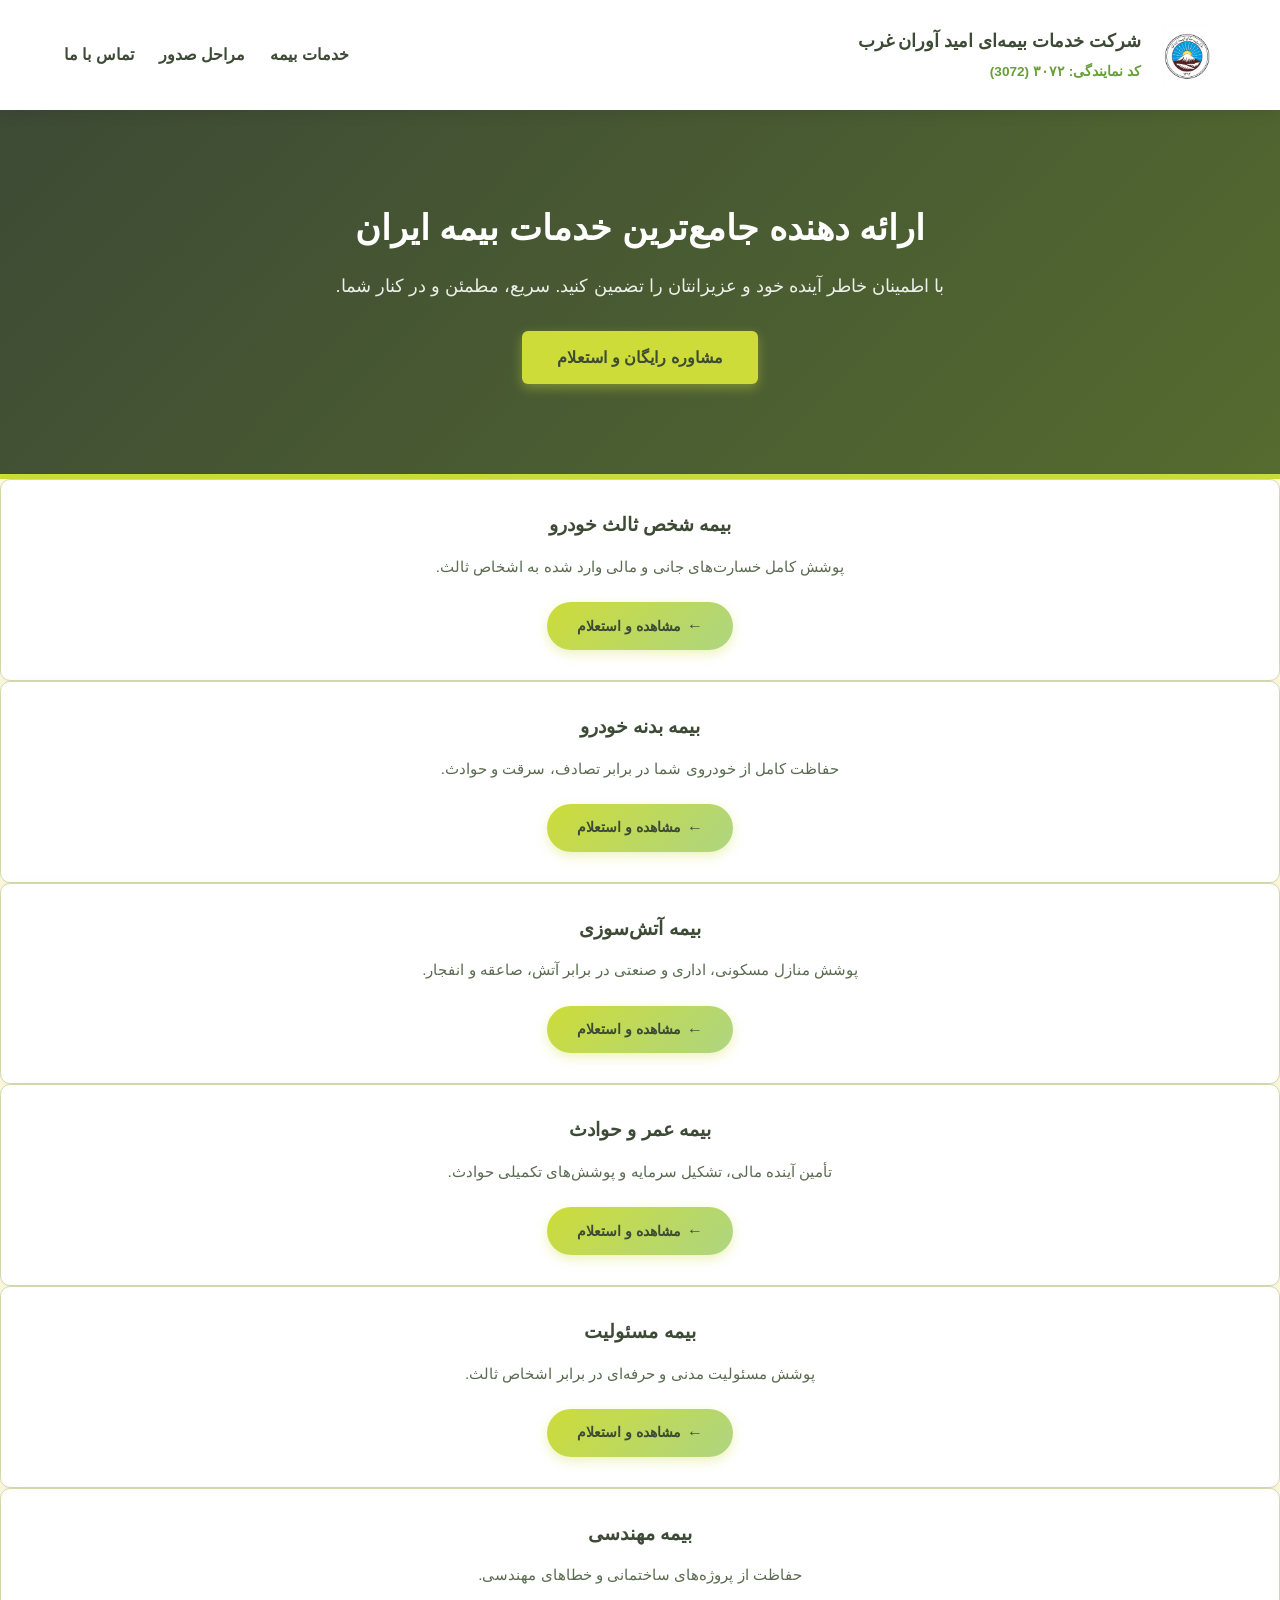
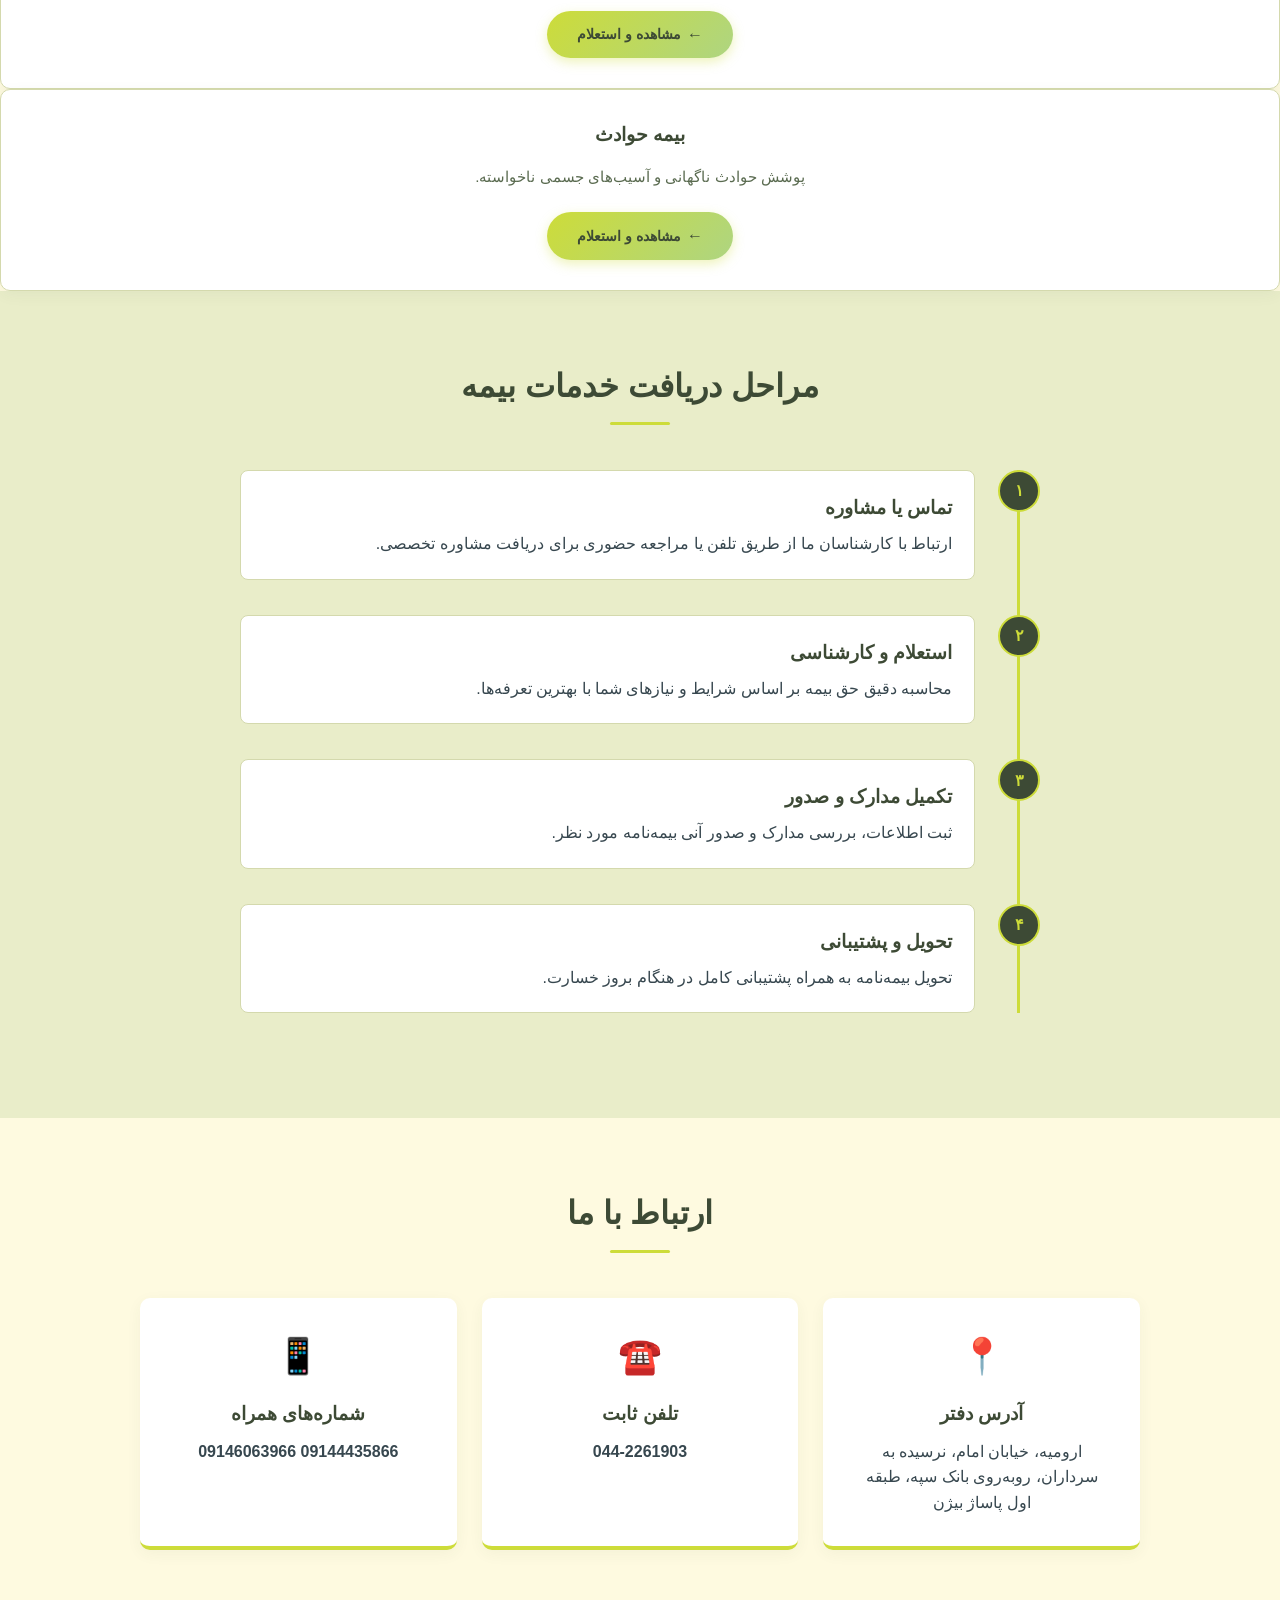
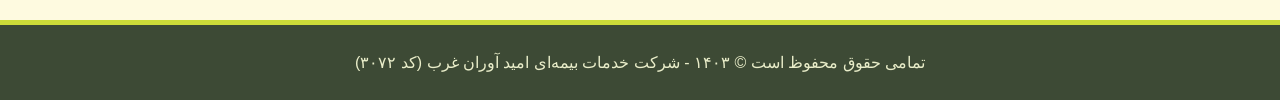
<file: index.html>
<!DOCTYPE html>
<html lang="fa" dir="rtl">
<head>
    <meta charset="UTF-8">
    <meta name="viewport" content="width=device-width, initial-scale=1.0">
    <title>شرکت خدمات بیمه‌ای امید آوران غرب - کد نمایندگی ۳۰۷۲</title>
    <link rel="stylesheet" href="static/css/style.css">
</head>
<body>
    <header class="site-header">
        <div class="container header-container">
            <div class="logo-area">
                <img src="static/image/Screenshot 2026-10-31 145644.png" alt="لوگو بیمه ایران" class="company-logo">
                <div class="company-titles">
                    <h1>شرکت خدمات بیمه‌ای امید آوران غرب</h1>
                    <span class="agency-code">کد نمایندگی: ۳۰۷۲ (3072)</span>
                </div>
            </div>
            <nav class="main-nav">
                <ul>
                    <li><a href="#services">خدمات بیمه</a></li>
                    <li><a href="#process">مراحل صدور</a></li>
                    <li><a href="#contact">تماس با ما</a></li>
                </ul>
            </nav>
        </div>
    </header>

    <section class="hero-section">
        <div class="container hero-content">
            <h2>ارائه دهنده جامع‌ترین خدمات بیمه ایران</h2>
            <p>با اطمینان خاطر آینده خود و عزیزانتان را تضمین کنید. سریع، مطمئن و در کنار شما.</p>
            <a href="#contact" class="btn-primary">مشاوره رایگان و استعلام</a>
        </div>
    </section>

            <!-- تبدیل کارت به دکمه با حفظ دقیق متن‌ها -->
            <a href="sales.html" class="service-card-link">
                <div class="service-card">
                    <h3>بیمه شخص ثالث خودرو</h3>
                    <p>پوشش کامل خسارت‌های جانی و مالی وارد شده به اشخاص ثالث.</p>
                    <span class="btn">مشاهده و استعلام</span>
                </div>
            </a>

            <a href="bodaneh.html" class="service-card-link">
                <div class="service-card">
                    <h3>بیمه بدنه خودرو</h3>
                    <p>حفاظت کامل از خودروی شما در برابر تصادف، سرقت و حوادث.</p>
                    <span class="btn">مشاهده و استعلام</span>
                </div>
            </a>

            <a href="fire.html" class="service-card-link">
                <div class="service-card">
                    <h3>بیمه آتش‌سوزی</h3>
                    <p>پوشش منازل مسکونی، اداری و صنعتی در برابر آتش، صاعقه و انفجار.</p>
                    <span class="btn">مشاهده و استعلام</span>
                </div>
            </a>

            <a href="life.html" class="service-card-link">
                <div class="service-card">
                    <h3>بیمه عمر و حوادث</h3>
                    <p>تأمین آینده مالی، تشکیل سرمایه و پوشش‌های تکمیلی حوادث.</p>
                    <span class="btn">مشاهده و استعلام</span>
                </div>
            </a>

            <!-- اضافه کردن بیمه‌های جدید که قبلاً ساختیم -->
            <a href="masoliat.html" class="service-card-link">
                <div class="service-card">
                    <h3>بیمه مسئولیت</h3>
                    <p>پوشش مسئولیت مدنی و حرفه‌ای در برابر اشخاص ثالث.</p>
                    <span class="btn">مشاهده و استعلام</span>
                </div>
            </a>

            <a href="mohandesi.html" class="service-card-link">
                <div class="service-card">
                    <h3>بیمه مهندسی</h3>
                    <p>حفاظت از پروژه‌های ساختمانی و خطاهای مهندسی.</p>
                    <span class="btn">مشاهده و استعلام</span>
                </div>
            </a>

            <a href="havades.html" class="service-card-link">
                <div class="service-card">
                    <h3>بیمه حوادث</h3>
                    <p>پوشش حوادث ناگهانی و آسیب‌های جسمی ناخواسته.</p>
                    <span class="btn">مشاهده و استعلام</span>
                </div>
            </a>

        </div>

    <section id="process" class="process-section">
        <div class="container">
            <h2 class="section-title">مراحل دریافت خدمات بیمه</h2>
            <div class="timeline">
                <div class="timeline-item">
                    <div class="timeline-number">۱</div>
                    <div class="timeline-content">
                        <h3>تماس یا مشاوره</h3>
                        <p>ارتباط با کارشناسان ما از طریق تلفن یا مراجعه حضوری برای دریافت مشاوره تخصصی.</p>
                    </div>
                </div>
                <div class="timeline-item">
                    <div class="timeline-number">۲</div>
                    <div class="timeline-content">
                        <h3>استعلام و کارشناسی</h3>
                        <p>محاسبه دقیق حق بیمه بر اساس شرایط و نیازهای شما با بهترین تعرفه‌ها.</p>
                    </div>
                </div>
                <div class="timeline-item">
                    <div class="timeline-number">۳</div>
                    <div class="timeline-content">
                        <h3>تکمیل مدارک و صدور</h3>
                        <p>ثبت اطلاعات، بررسی مدارک و صدور آنی بیمه‌نامه مورد نظر.</p>
                    </div>
                </div>
                <div class="timeline-item">
                    <div class="timeline-number">۴</div>
                    <div class="timeline-content">
                        <h3>تحویل و پشتیبانی</h3>
                        <p>تحویل بیمه‌نامه به همراه پشتیبانی کامل در هنگام بروز خسارت.</p>
                    </div>
                </div>
            </div>
        </div>
    </section>

    <section id="contact" class="contact-section">
        <div class="container">
            <h2 class="section-title">ارتباط با ما</h2>
            <div class="contact-grid-modern">
                <div class="contact-card">
                    <div class="contact-icon">📍</div>
                    <h3>آدرس دفتر</h3>
                    <p>ارومیه، خیابان امام، نرسیده به سرداران، روبه‌روی بانک سپه، طبقه اول پاساژ بیژن</p>
                </div>
                <div class="contact-card">
                    <div class="contact-icon">☎️</div>
                    <h3>تلفن ثابت</h3>
                    <p class="en-text">044-2261903</p>
                </div>
                <div class="contact-card">
                    <div class="contact-icon">📱</div>
                    <h3>شماره‌های همراه</h3>
                    <p class="en-text">09144435866</p>
                    <p class="en-text">09146063966</p>
                </div>
            </div>
        </div>
    </section>

    <footer class="site-footer">
        <div class="container">
            <p>تمامی حقوق محفوظ است © ۱۴۰۳ - شرکت خدمات بیمه‌ای امید آوران غرب (کد ۳۰۷۲)</p>
        </div>
    </footer>

    <script src="static/js/script.js"></script>
</body>
</html>
</file>
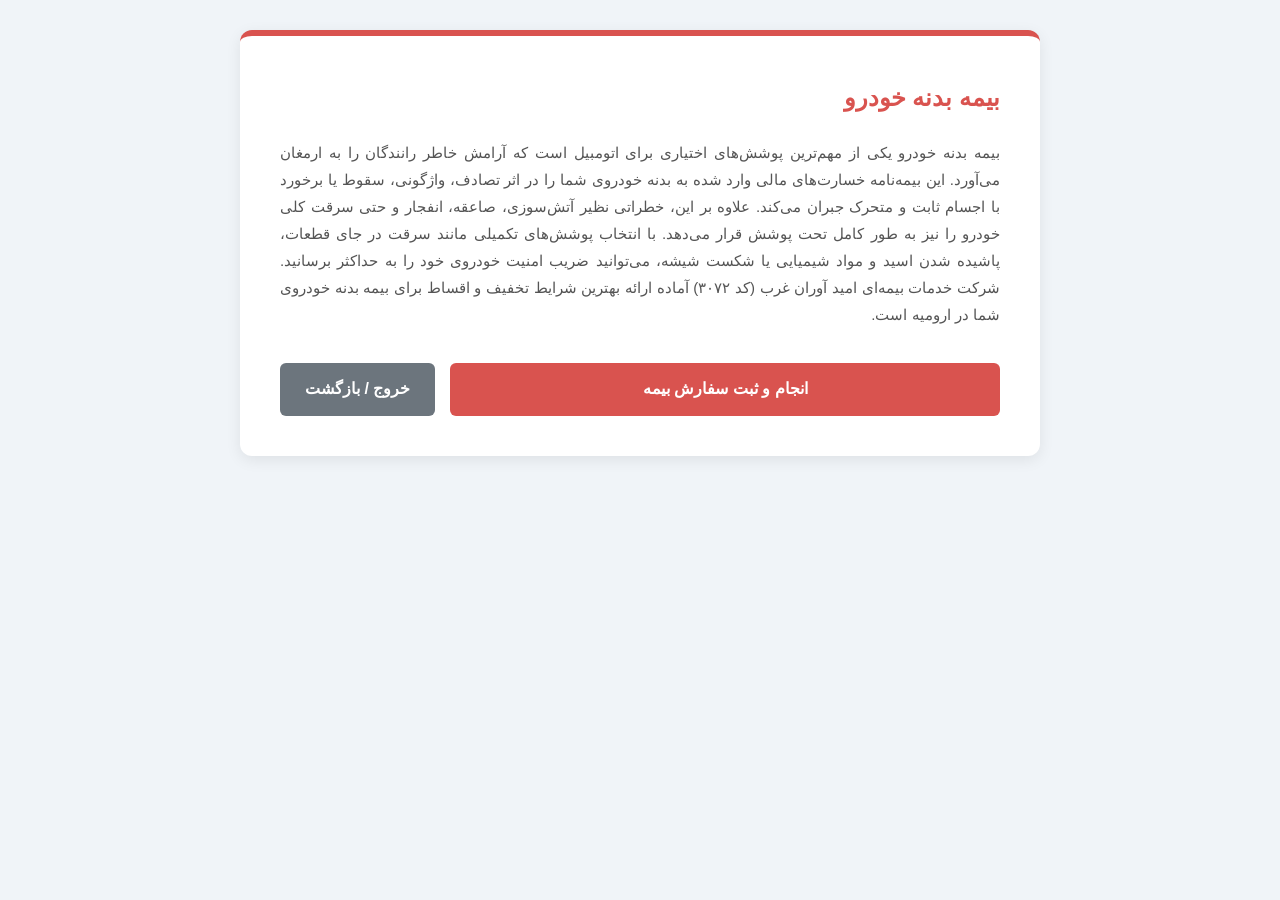
<file: badaneh.html>
<!DOCTYPE html>
<html lang="fa" dir="rtl">
<head>
    <meta charset="UTF-8">
    <meta name="viewport" content="width=device-width, initial-scale=1.0">
    <title>بیمه بدنه خودرو - شرکت امید آوران غرب</title>
    <link rel="stylesheet" href="static/css/badaneh.css">
</head>
<body>
    <div class="insurance-container">
        <h1>بیمه بدنه خودرو</h1>
        <p class="desc">
            بیمه بدنه خودرو یکی از مهم‌ترین پوشش‌های اختیاری برای اتومبیل است که آرامش خاطر رانندگان را به ارمغان می‌آورد. این بیمه‌نامه خسارت‌های مالی وارد شده به بدنه خودروی شما را در اثر تصادف، واژگونی، سقوط یا برخورد با اجسام ثابت و متحرک جبران می‌کند. علاوه بر این، خطراتی نظیر آتش‌سوزی، صاعقه، انفجار و حتی سرقت کلی خودرو را نیز به طور کامل تحت پوشش قرار می‌دهد. با انتخاب پوشش‌های تکمیلی مانند سرقت در جای قطعات، پاشیده شدن اسید و مواد شیمیایی یا شکست شیشه، می‌توانید ضریب امنیت خودروی خود را به حداکثر برسانید. شرکت خدمات بیمه‌ای امید آوران غرب (کد ۳۰۷۲) آماده ارائه بهترین شرایط تخفیف و اقساط برای بیمه بدنه خودروی شما در ارومیه است.
        </p>
        <div class="btn-group">
            <a href="index.html#contact" class="btn-action">انجام و ثبت سفارش بیمه</a>
            <a href="index.html" class="btn-back">خروج / بازگشت</a>
        </div>
    </div>
</body>
</html>
</file>
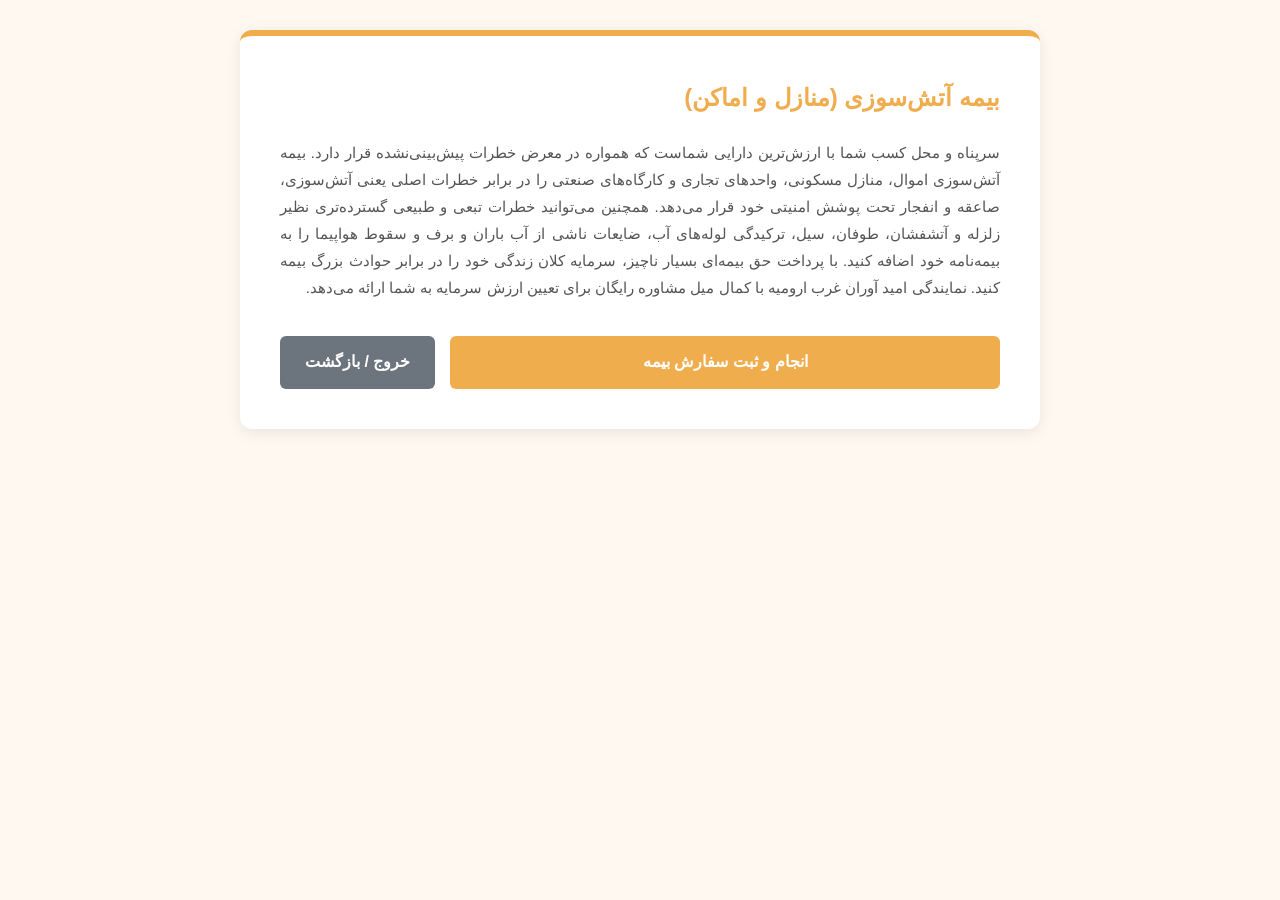
<file: fire.html>
<!DOCTYPE html>
<html lang="fa" dir="rtl">
<head>
    <meta charset="UTF-8">
    <meta name="viewport" content="width=device-width, initial-scale=1.0">
    <title>بیمه آتش‌سوزی - شرکت امید آوران غرب</title>
    <link rel="stylesheet" href="static/css/fire.css">
</head>
<body>
    <div class="insurance-container">
        <h1>بیمه آتش‌سوزی (منازل و اماکن)</h1>
        <p class="desc">
            سرپناه و محل کسب شما با ارزش‌ترین دارایی شماست که همواره در معرض خطرات پیش‌بینی‌نشده قرار دارد. بیمه آتش‌سوزی اموال، منازل مسکونی، واحدهای تجاری و کارگاه‌های صنعتی را در برابر خطرات اصلی یعنی آتش‌سوزی، صاعقه و انفجار تحت پوشش امنیتی خود قرار می‌دهد. همچنین می‌توانید خطرات تبعی و طبیعی گسترده‌تری نظیر زلزله و آتشفشان، طوفان، سیل، ترکیدگی لوله‌های آب، ضایعات ناشی از آب باران و برف و سقوط هواپیما را به بیمه‌نامه خود اضافه کنید. با پرداخت حق بیمه‌ای بسیار ناچیز، سرمایه کلان زندگی خود را در برابر حوادث بزرگ بیمه کنید. نمایندگی امید آوران غرب ارومیه با کمال میل مشاوره رایگان برای تعیین ارزش سرمایه به شما ارائه می‌دهد.
        </p>
        <div class="btn-group">
            <a href="index.html#contact" class="btn-action">انجام و ثبت سفارش بیمه</a>
            <a href="index.html" class="btn-back">خروج / بازگشت</a>
        </div>
    </div>
</body>
</html>
</file>
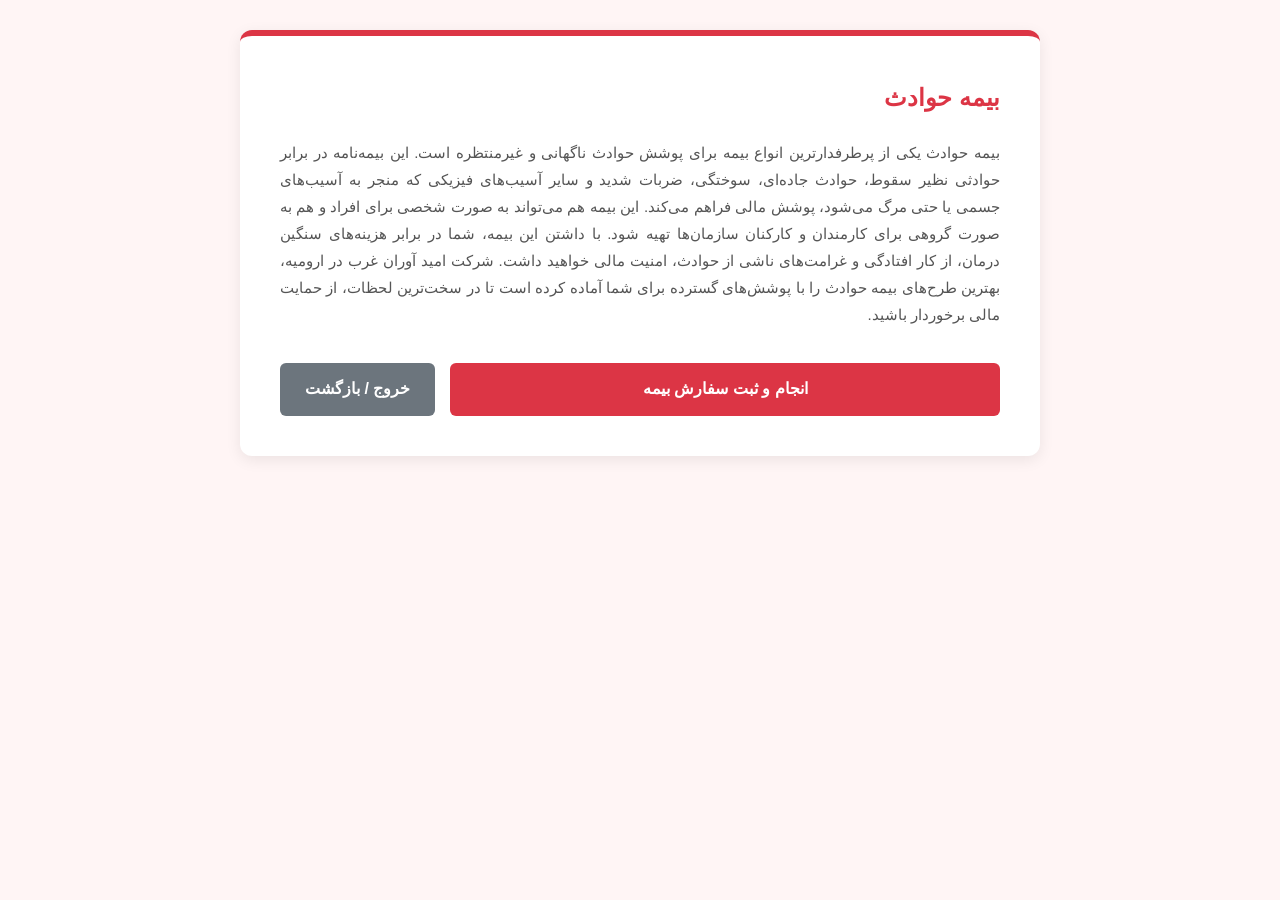
<file: havades.html>
<!DOCTYPE html>
<html lang="fa" dir="rtl">
<head>
    <meta charset="UTF-8">
    <meta name="viewport" content="width=device-width, initial-scale=1.0">
    <title>بیمه حوادث - شرکت امید آوران غرب</title>
    <link rel="stylesheet" href="static/css/havades.css">
</head>
<body>
    <div class="insurance-container">
        <h1>بیمه حوادث</h1>
        <p class="desc">
            بیمه حوادث یکی از پرطرفدارترین انواع بیمه برای پوشش حوادث ناگهانی و غیرمنتظره است. این بیمه‌نامه در برابر حوادثی نظیر سقوط، حوادث جاده‌ای، سوختگی، ضربات شدید و سایر آسیب‌های فیزیکی که منجر به آسیب‌های جسمی یا حتی مرگ می‌شود، پوشش مالی فراهم می‌کند. این بیمه هم می‌تواند به صورت شخصی برای افراد و هم به صورت گروهی برای کارمندان و کارکنان سازمان‌ها تهیه شود. با داشتن این بیمه، شما در برابر هزینه‌های سنگین درمان، از کار افتادگی و غرامت‌های ناشی از حوادث، امنیت مالی خواهید داشت. شرکت امید آوران غرب در ارومیه، بهترین طرح‌های بیمه حوادث را با پوشش‌های گسترده برای شما آماده کرده است تا در سخت‌ترین لحظات، از حمایت مالی برخوردار باشید.
        </p>
        <div class="btn-group">
            <a href="index.html#contact" class="btn-action">انجام و ثبت سفارش بیمه</a>
            <a href="index.html" class="btn-back">خروج / بازگشت</a>
        </div>
    </div>
</body>
</html>
</file>
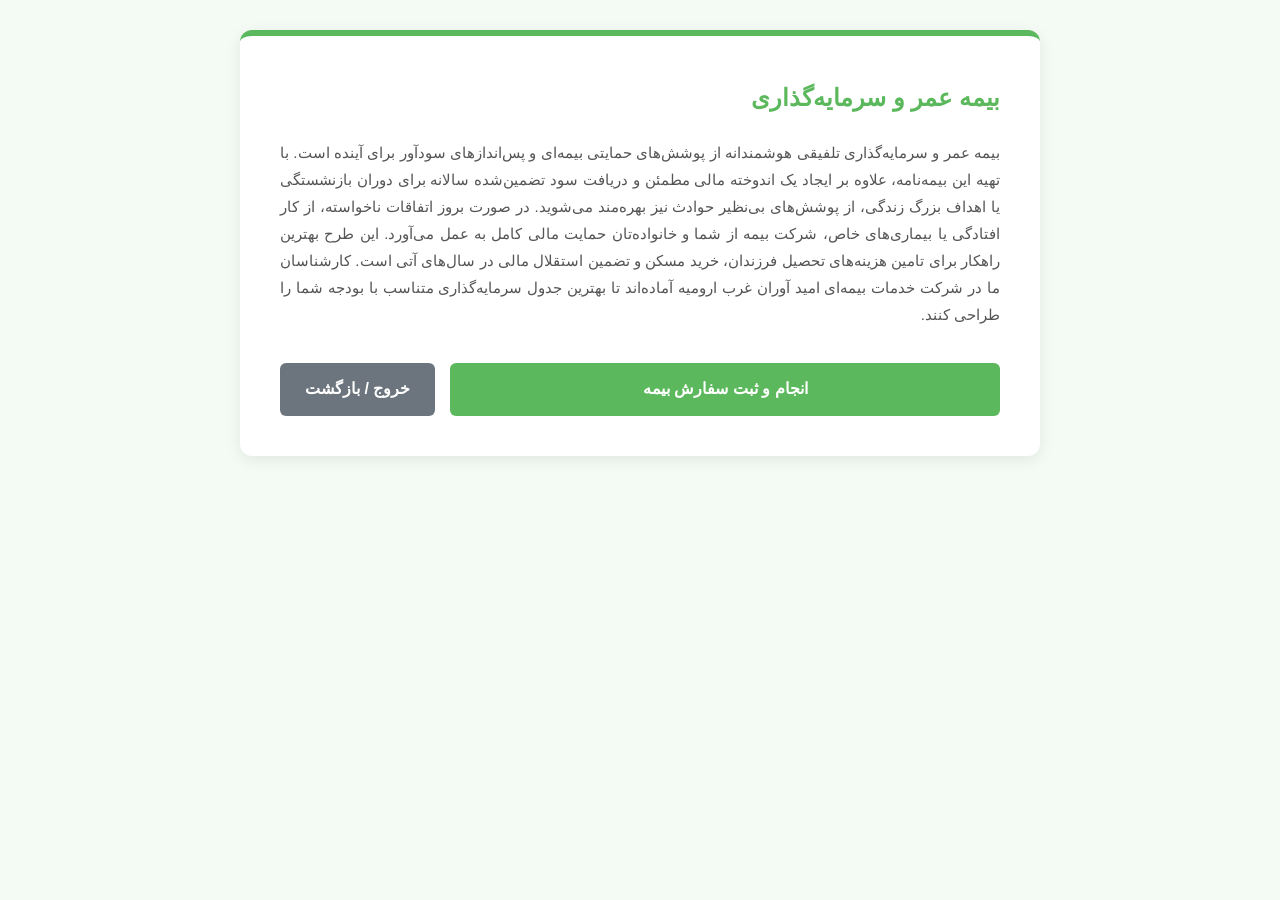
<file: life.html>
<!DOCTYPE html>
<html lang="fa" dir="rtl">
<head>
    <meta charset="UTF-8">
    <meta name="viewport" content="width=device-width, initial-scale=1.0">
    <title>بیمه عمر و سرمایه‌گذاری - شرکت امید آوران غرب</title>
    <link rel="stylesheet" href="static/css/life.css">
</head>
<body>
    <div class="insurance-container">
        <h1>بیمه عمر و سرمایه‌گذاری</h1>
        <p class="desc">
            بیمه عمر و سرمایه‌گذاری تلفیقی هوشمندانه از پوشش‌های حمایتی بیمه‌ای و پس‌اندازهای سودآور برای آینده است. با تهیه این بیمه‌نامه، علاوه بر ایجاد یک اندوخته مالی مطمئن و دریافت سود تضمین‌شده سالانه برای دوران بازنشستگی یا اهداف بزرگ زندگی، از پوشش‌های بی‌نظیر حوادث نیز بهره‌مند می‌شوید. در صورت بروز اتفاقات ناخواسته، از کار افتادگی یا بیماری‌های خاص، شرکت بیمه از شما و خانواده‌تان حمایت مالی کامل به عمل می‌آورد. این طرح بهترین راهکار برای تامین هزینه‌های تحصیل فرزندان، خرید مسکن و تضمین استقلال مالی در سال‌های آتی است. کارشناسان ما در شرکت خدمات بیمه‌ای امید آوران غرب ارومیه آماده‌اند تا بهترین جدول سرمایه‌گذاری متناسب با بودجه شما را طراحی کنند.
        </p>
        <div class="btn-group">
            <a href="index.html#contact" class="btn-action">انجام و ثبت سفارش بیمه</a>
            <a href="index.html" class="btn-back">خروج / بازگشت</a>
        </div>
    </div>
</body>
</html>
</file>
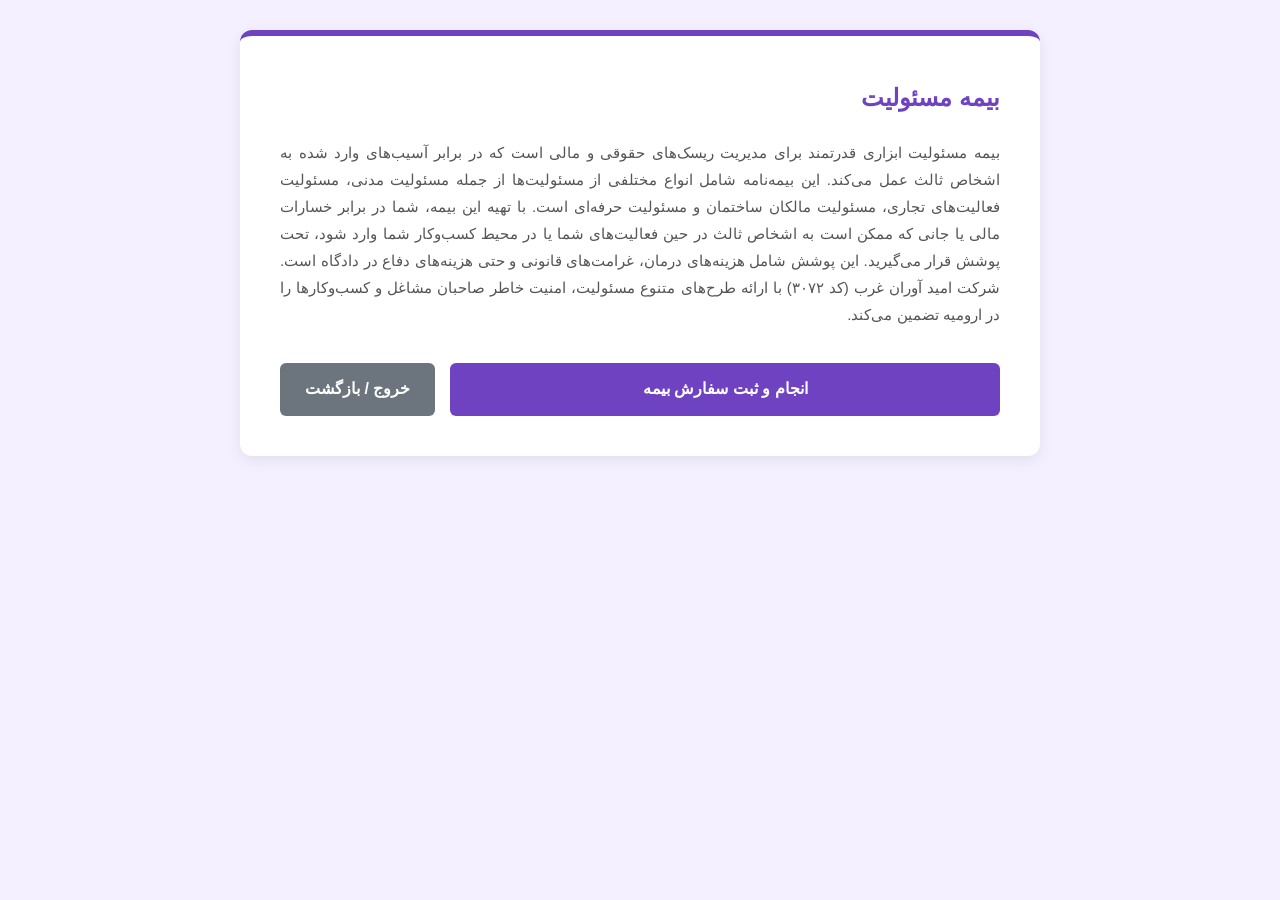
<file: masoliat.html>
<!DOCTYPE html>
<html lang="fa" dir="rtl">
<head>
    <meta charset="UTF-8">
    <meta name="viewport" content="width=device-width, initial-scale=1.0">
    <title>بیمه مسئولیت - شرکت امید آوران غرب</title>
    <link rel="stylesheet" href="static/css/masoliat.css">
</head>
<body>
    <div class="insurance-container">
        <h1>بیمه مسئولیت</h1>
        <p class="desc">
            بیمه مسئولیت ابزاری قدرتمند برای مدیریت ریسک‌های حقوقی و مالی است که در برابر آسیب‌های وارد شده به اشخاص ثالث عمل می‌کند. این بیمه‌نامه شامل انواع مختلفی از مسئولیت‌ها از جمله مسئولیت مدنی، مسئولیت فعالیت‌های تجاری، مسئولیت مالکان ساختمان و مسئولیت حرفه‌ای است. با تهیه این بیمه، شما در برابر خسارات مالی یا جانی که ممکن است به اشخاص ثالث در حین فعالیت‌های شما یا در محیط کسب‌وکار شما وارد شود، تحت پوشش قرار می‌گیرید. این پوشش شامل هزینه‌های درمان، غرامت‌های قانونی و حتی هزینه‌های دفاع در دادگاه است. شرکت امید آوران غرب (کد ۳۰۷۲) با ارائه طرح‌های متنوع مسئولیت، امنیت خاطر صاحبان مشاغل و کسب‌وکارها را در ارومیه تضمین می‌کند.
        </p>
        <div class="btn-group">
            <a href="index.html#contact" class="btn-action">انجام و ثبت سفارش بیمه</a>
            <a href="index.html" class="btn-back">خروج / بازگشت</a>
        </div>
    </div>
</body>
</html>
</file>
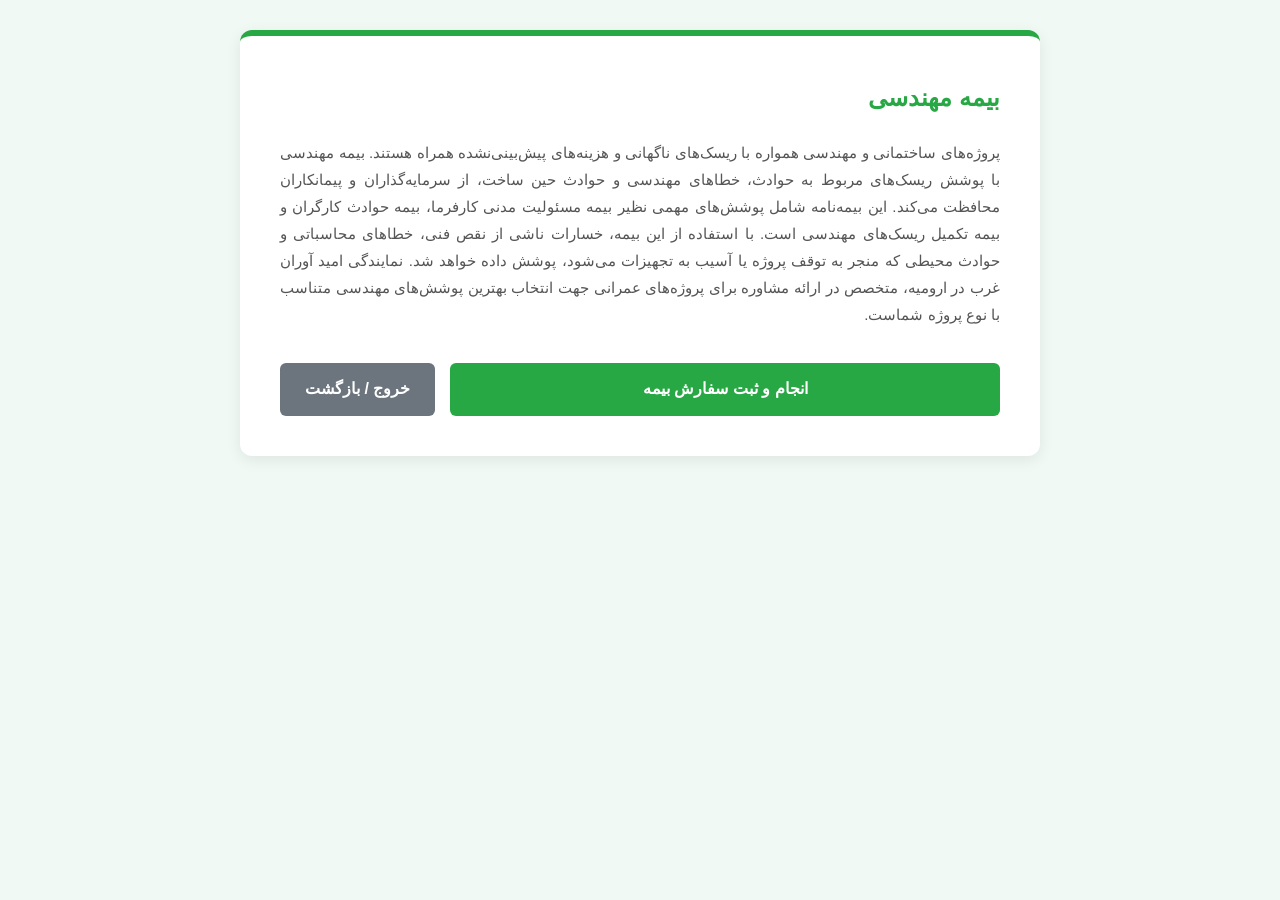
<file: mohandesi.html>
<!DOCTYPE html>
<html lang="fa" dir="rtl">
<head>
    <meta charset="UTF-8">
    <meta name="viewport" content="width=device-width, initial-scale=1.0">
    <title>بیمه مهندسی - شرکت امید آوران غرب</title>
    <link rel="stylesheet" href="static/css/mohandesi.css">
</head>
<body>
    <div class="insurance-container">
        <h1>بیمه مهندسی</h1>
        <p class="desc">
            پروژه‌های ساختمانی و مهندسی همواره با ریسک‌های ناگهانی و هزینه‌های پیش‌بینی‌نشده همراه هستند. بیمه مهندسی با پوشش ریسک‌های مربوط به حوادث، خطاهای مهندسی و حوادث حین ساخت، از سرمایه‌گذاران و پیمانکاران محافظت می‌کند. این بیمه‌نامه شامل پوشش‌های مهمی نظیر بیمه مسئولیت مدنی کارفرما، بیمه حوادث کارگران و بیمه تکمیل ریسک‌های مهندسی است. با استفاده از این بیمه، خسارات ناشی از نقص فنی، خطاهای محاسباتی و حوادث محیطی که منجر به توقف پروژه یا آسیب به تجهیزات می‌شود، پوشش داده خواهد شد. نمایندگی امید آوران غرب در ارومیه، متخصص در ارائه مشاوره برای پروژه‌های عمرانی جهت انتخاب بهترین پوشش‌های مهندسی متناسب با نوع پروژه شماست.
        </p>
        <div class="btn-group">
            <a href="index.html#contact" class="btn-action">انجام و ثبت سفارش بیمه</a>
            <a href="index.html" class="btn-back">خروج / بازگشت</a>
        </div>
    </div>
</body>
</html>
</file>
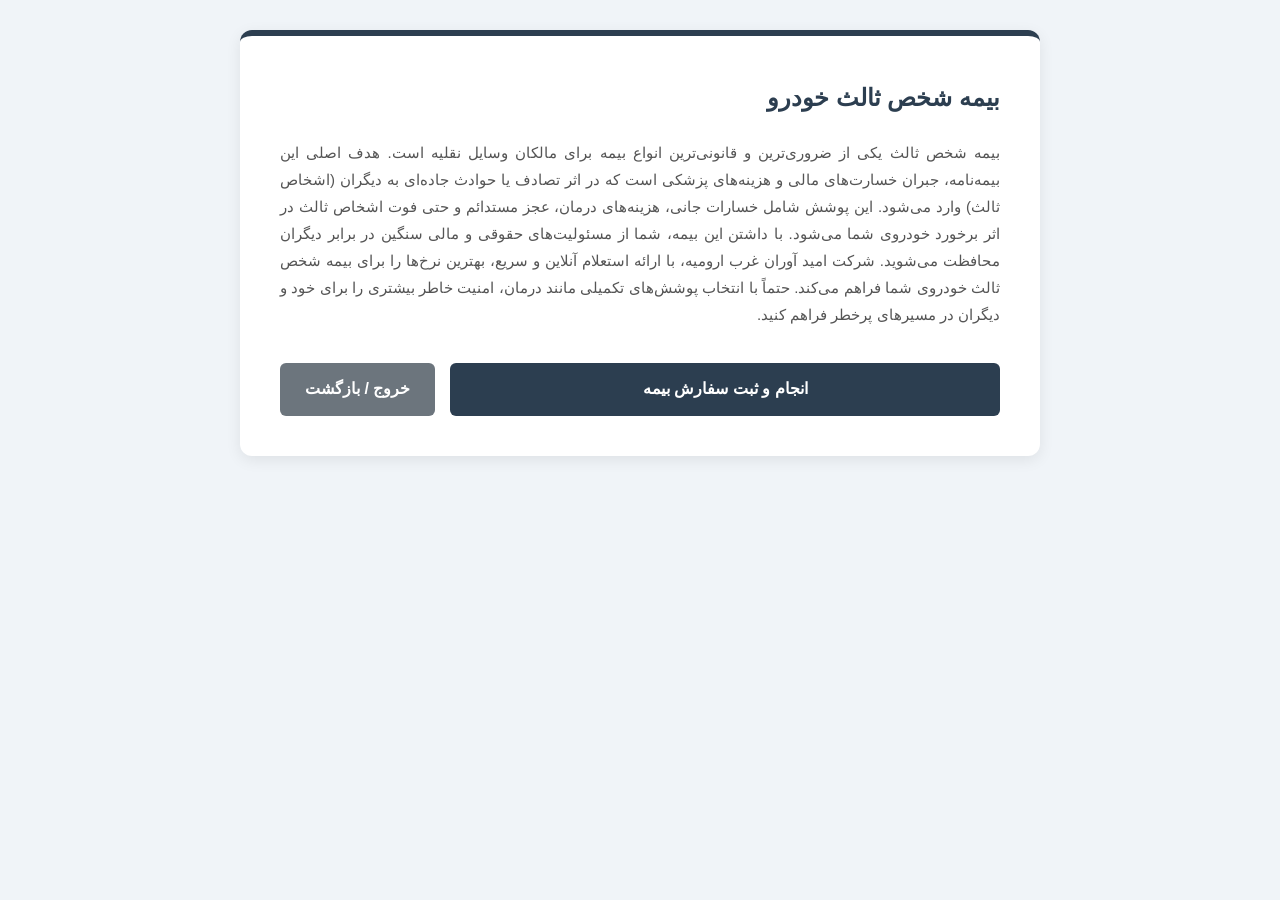
<file: sales.html>
<!DOCTYPE html>
<html lang="fa" dir="rtl">
<head>
    <meta charset="UTF-8">
    <meta name="viewport" content="width=device-width, initial-scale=1.0">
    <title>بیمه شخص ثالث خودرو - شرکت امید آوران غرب</title>
    <link rel="stylesheet" href="static/css/sales.css">
</head>
<body>
    <div class="insurance-container">
        <h1>بیمه شخص ثالث خودرو</h1>
        <p class="desc">
            بیمه شخص ثالث یکی از ضروری‌ترین و قانونی‌ترین انواع بیمه برای مالکان وسایل نقلیه است. هدف اصلی این بیمه‌نامه، جبران خسارت‌های مالی و هزینه‌های پزشکی است که در اثر تصادف یا حوادث جاده‌ای به دیگران (اشخاص ثالث) وارد می‌شود. این پوشش شامل خسارات جانی، هزینه‌های درمان، عجز مستدائم و حتی فوت اشخاص ثالث در اثر برخورد خودروی شما می‌شود. با داشتن این بیمه، شما از مسئولیت‌های حقوقی و مالی سنگین در برابر دیگران محافظت می‌شوید. شرکت امید آوران غرب ارومیه، با ارائه استعلام آنلاین و سریع، بهترین نرخ‌ها را برای بیمه شخص ثالث خودروی شما فراهم می‌کند. حتماً با انتخاب پوشش‌های تکمیلی مانند درمان، امنیت خاطر بیشتری را برای خود و دیگران در مسیرهای پرخطر فراهم کنید.
        </p>
        <div class="btn-group">
            <a href="index.html#contact" class="btn-action">انجام و ثبت سفارش بیمه</a>
            <a href="index.html" class="btn-back">خروج / بازگشت</a>
        </div>
    </div>
</body>
</html>
</file>
<file: static/css/style.css>
:root {
    --primary-color: #3d4a35;       /* سبز کاهویی تیره (Deep Khaki/Olive) */
    --secondary-color: #e9edc9;      /* کاهی بسیار روشن (Very Light Khaki) */
    --accent-color: #cddc39;        /* سبز لیمویی روشن (Lime Green) */
    --accent-hover: #aed581;        /* لیمویی ملایم‌تر برای هاور */
    --text-color: #37474f;          /* خاکستری مایل به سبز تیره */
    --bg-light: #fefae0;            /* پس‌زمینه کاهی بسیار روشن (Creamy Khaki) */
    --white: #ffffff;
    --border-color: #d4d9ad;        /* رنگ مرزهای کاهی ملایم */
    --transition: all 0.3s ease;
}

* {
    box-sizing: border-box;
    margin: 0;
    padding: 0;
}

body {
    font-family: Tahoma, Arial, sans-serif;
    color: var(--text-color);
    line-height: 1.6;
    background-color: var(--bg-light);
    direction: rtl;
}

.container {
    width: 90%;
    max-width: 1200px;
    margin: 0 auto;
    padding: 0 15px;
}

/* هدر */
.site-header {
    background-color: var(--white);
    box-shadow: 0 4px 15px rgba(61, 74, 53, 0.1);
    position: sticky;
    top: 0;
    z-index: 1000;
}

.header-container {
    display: flex;
    justify-content: space-between;
    align-items: center;
    padding: 15px 0;
}

.logo-area {
    display: flex;
    align-items: center;
    gap: 15px;
}

.company-logo {
    width: 60px;
    height: 60px;
    object-fit: contain;
}

.company-titles h1 {
    font-size: 1.1rem;
    color: var(--primary-color);
    margin-bottom: 3px;
    font-weight: 700;
}

.agency-code {
    font-size: 0.85rem;
    color: #689f38; /* سبز میانه */
    font-weight: bold;
}

.main-nav ul {
    list-style: none;
    display: flex;
    gap: 25px;
}

.main-nav a {
    text-decoration: none;
    color: var(--primary-color);
    font-weight: bold;
    transition: var(--transition);
}

.main-nav a:hover {
    color: #8bc34a; /* لیمویی */
}

/* هیرو سکشن */
.hero-section {
    background: linear-gradient(135deg, var(--primary-color), #556b2f);
    color: var(--white);
    text-align: center;
    padding: 90px 20px;
    border-bottom: 5px solid var(--accent-color);
}

.hero-content h2 {
    font-size: 2.2rem;
    margin-bottom: 15px;
    font-weight: 700;
}

.hero-content p {
    font-size: 1.15rem;
    margin-bottom: 30px;
    opacity: 0.9;
}

.btn-primary {
    display: inline-block;
    background-color: var(--accent-color);
    color: var(--primary-color);
    padding: 14px 35px;
    border-radius: 6px;
    font-weight: bold;
    text-decoration: none;
    transition: var(--transition);
    box-shadow: 0 4px 12px rgba(205, 220, 57, 0.4);
}

.btn-primary:hover {
    background-color: var(--accent-hover);
    transform: translateY(-2px);
}

/* بخش خدمات */
.services-section {
    padding: 70px 0;
}

.section-title {
    text-align: center;
    font-size: 2rem;
    color: var(--primary-color);
    margin-bottom: 45px;
    font-weight: 700;
}

.section-title::after {
    content: '';
    display: block;
    width: 60px;
    height: 3px;
    background-color: var(--accent-color);
    margin: 10px auto 0;
    border-radius: 2px;
}

.services-grid {
    display: grid;
    grid-template-columns: repeat(auto-fit, minmax(260px, 1fr));
    gap: 25px;
}

.service-card {
    background: var(--white);
    padding: 30px;
    border-radius: 10px;
    box-shadow: 0 4px 15px rgba(61, 74, 53, 0.05);
    transition: var(--transition);
    border: 1px solid var(--border-color);
}

.service-card:hover {
    transform: translateY(-6px);
    border-color: var(--accent-color);
    box-shadow: 0 10px 25px rgba(61, 74, 53, 0.1);
}

.service-card h3 {
    color: var(--primary-color);
    margin-bottom: 12px;
    font-size: 1.2rem;
}

/* تایم‌لاین */
.process-section {
    background-color: var(--secondary-color);
    padding: 70px 0;
}

.timeline {
    position: relative;
    max-width: 800px;
    margin: 0 auto;
}

.timeline::after {
    content: '';
    position: absolute;
    width: 3px;
    background-color: var(--accent-color);
    top: 0;
    bottom: 0;
    right: 20px;
    margin-left: -1.5px;
}

.timeline-item {
    position: relative;
    margin-bottom: 35px;
    padding-right: 65px;
}

.timeline-number {
    position: absolute;
    right: 0;
    top: 0;
    width: 42px;
    height: 42px;
    background-color: var(--primary-color);
    color: var(--accent-color);
    border: 2px solid var(--accent-color);
    border-radius: 50%;
    display: flex;
    align-items: center;
    justify-content: center;
    font-weight: bold;
    z-index: 10;
}

.timeline-content {
    background: var(--white);
    padding: 22px;
    border-radius: 8px;
    border: 1px solid var(--border-color);
}

.timeline-content h3 {
    color: var(--primary-color);
    margin-bottom: 8px;
}

/* تماس با ما (مدرن) */
.contact-section {
    padding: 70px 0;
    background-color: var(--bg-light);
}

.contact-grid-modern {
    display: grid;
    grid-template-columns: repeat(auto-fit, minmax(300px, 1fr));
    gap: 25px;
    max-width: 1000px;
    margin: 0 auto;
}

.contact-card {
    background: var(--white);
    padding: 30px;
    border-radius: 10px;
    text-align: center;
    box-shadow: 0 4px 15px rgba(61, 74, 53, 0.05);
    border-bottom: 4px solid var(--accent-color);
    transition: var(--transition);
}

.contact-card:hover {
    transform: translateY(-5px);
}

.contact-icon {
    font-size: 2.2rem;
    margin-bottom: 15px;
}

.contact-card h3 {
    color: var(--primary-color);
    margin-bottom: 10px;
}

.en-text {
    direction: ltr;
    display: inline-block;
    font-weight: bold;
}

/* فوتر */
.site-footer {
    background-color: var(--primary-color);
    color: var(--secondary-color);
    text-align: center;
    padding: 25px 0;
    border-top: 5px solid var(--accent-color);
}

/* واکنش‌گرا */
@media (max-width: 768px) {
    .header-container {
        flex-direction: column;
        gap: 15px;
    }
    .main-nav ul {
        gap: 15px;
    }
}
/* ===== استایل دکمه‌های خدمات (بهبود یافته) ===== */
.service-card-link {
    text-decoration: none;
    display: block;
    color: inherit;
    height: 100%;
}

.service-card-link .service-card {
    display: flex;
    flex-direction: column;
    align-items: center;
    text-align: center;
    height: 100%;
    position: relative;
    overflow: hidden;
}

/* نوار رنگی بالای کارت هنگام هاور */
.service-card-link .service-card::before {
    content: '';
    position: absolute;
    top: 0;
    right: 0;
    left: 0;
    height: 4px;
    background: linear-gradient(90deg, var(--accent-color), #8bc34a);
    transform: scaleX(0);
    transform-origin: right;
    transition: transform 0.4s ease;
}

.service-card-link:hover .service-card::before {
    transform: scaleX(1);
}

.service-card-link .service-card p {
    flex-grow: 1;
    margin-bottom: 22px;
    color: #5a6b50;
    font-size: 0.95rem;
    line-height: 1.8;
}

/* دکمه وسط‌چین و مدرن */
.service-card .btn {
    display: inline-flex;
    align-items: center;
    justify-content: center;
    gap: 6px;
    background: linear-gradient(135deg, var(--accent-color), #aed581);
    color: var(--primary-color);
    padding: 11px 30px;
    border-radius: 50px;
    font-weight: bold;
    font-size: 0.9rem;
    transition: var(--transition);
    box-shadow: 0 4px 12px rgba(205, 220, 57, 0.35);
    position: relative;
    overflow: hidden;
}

/* افکت درخشش روی دکمه */
.service-card .btn::after {
    content: '';
    position: absolute;
    top: 0;
    right: -100%;
    width: 100%;
    height: 100%;
    background: linear-gradient(90deg, transparent, rgba(255,255,255,0.5), transparent);
    transition: right 0.5s ease;
}

.service-card-link:hover .service-card .btn::after {
    right: 100%;
}

.service-card-link:hover .service-card .btn {
    background: linear-gradient(135deg, var(--accent-hover), var(--accent-color));
    transform: translateY(-3px) scale(1.03);
    box-shadow: 0 8px 20px rgba(205, 220, 57, 0.5);
}

/* فلش کوچک کنار متن دکمه */
.service-card .btn::before {
    content: '←';
    font-size: 1rem;
    transition: transform 0.3s ease;
}

.service-card-link:hover .service-card .btn::before {
    transform: translateX(-4px);
}

/* ===== استایل دکمه‌های خدمات (اضافه شده) =====
.service-card-link {
    text-decoration: none;
    display: block;
    color: inherit;
    height: 100%;
}

.service-card-link .service-card {
    display: flex;
    flex-direction: column;
    height: 100%;
}

.service-card-link .service-card p {
    flex-grow: 1;
    margin-bottom: 18px;
}

.service-card .btn {
    display: inline-block;
    align-self: flex-start;
    background-color: var(--accent-color);
    color: var(--primary-color);
    padding: 10px 22px;
    border-radius: 6px;
    font-weight: bold;
    font-size: 0.9rem;
    transition: var(--transition);
    box-shadow: 0 3px 8px rgba(205, 220, 57, 0.35);
}

.service-card-link:hover .service-card .btn {
    background-color: var(--accent-hover);
    transform: translateY(-2px);
} */
</file>
<file: static/css/badaneh.css>
* { box-sizing: border-box; margin: 0; padding: 0; font-family: Tahoma, sans-serif; }
body { background: #f0f4f8; color: #333; line-height: 1.8; padding: 30px; }
.insurance-container { max-width: 800px; margin: 0 auto; background: white; padding: 40px; border-radius: 12px; box-shadow: 0 4px 15px rgba(0,0,0,0.08); border-top: 6px solid #d9534f; }
h1 { color: #d9534f; margin-bottom: 20px; font-size: 24px; }
.desc { color: #555; font-size: 15px; margin-bottom: 25px; text-align: justify; }
.btn-group { margin-top: 35px; display: flex; gap: 15px; }
.btn-action { background: #d9534f; color: white; padding: 12px 25px; text-decoration: none; border-radius: 6px; font-weight: bold; flex: 1; text-align: center; }
.btn-action:hover { background: #c9302c; }
.btn-back { background: #6c757d; color: white; padding: 12px 25px; text-decoration: none; border-radius: 6px; font-weight: bold; text-align: center; }
.btn-back:hover { background: #5a6268; }
</file>
<file: static/css/fire.css>
* { box-sizing: border-box; margin: 0; padding: 0; font-family: Tahoma, sans-serif; }
body { background: #fff8f0; color: #333; line-height: 1.8; padding: 30px; }
.insurance-container { max-width: 800px; margin: 0 auto; background: white; padding: 40px; border-radius: 12px; box-shadow: 0 4px 15px rgba(0,0,0,0.08); border-top: 6px solid #f0ad4e; }
h1 { color: #f0ad4e; margin-bottom: 20px; font-size: 24px; }
.desc { color: #555; font-size: 15px; margin-bottom: 25px; text-align: justify; }
.btn-group { margin-top: 35px; display: flex; gap: 15px; }
.btn-action { background: #f0ad4e; color: #fff; padding: 12px 25px; text-decoration: none; border-radius: 6px; font-weight: bold; flex: 1; text-align: center; }
.btn-action:hover { background: #ec971f; }
.btn-back { background: #6c757d; color: white; padding: 12px 25px; text-decoration: none; border-radius: 6px; font-weight: bold; text-align: center; }
.btn-back:hover { background: #5a6268; }
</file>
<file: static/css/havades.css>
* { box-sizing: border-box; margin: 0; padding: 0; font-family: Tahoma, sans-serif; }
body { background: #fff5f5; color: #333; line-height: 1.8; padding: 30px; }
.insurance-container { max-width: 800px; margin: 0 auto; background: white; padding: 40px; border-radius: 12px; box-shadow: 0 4px 15px rgba(0,0,0,0.08); border-top: 6px solid #dc3545; }
h1 { color: #dc3545; margin-bottom: 20px; font-size: 24px; }
.desc { color: #555; font-size: 15px; margin-bottom: 25px; text-align: justify; }
.btn-group { margin-top: 35px; display: flex; gap: 15px; }
.btn-action { background: #dc3545; color: white; padding: 12px 25px; text-decoration: none; border-radius: 6px; font-weight: bold; flex: 1; text-align: center; }
.btn-action:hover { background: #c82333; }
.btn-back { background: #6c757d; color: white; padding: 12px 25px; text-decoration: none; border-radius: 6px; font-weight: bold; text-align: center; }
.btn-back:hover { background: #5a6268; }
</file>
<file: static/css/life.css>
* { box-sizing: border-box; margin: 0; padding: 0; font-family: Tahoma, sans-serif; }
body { background: #f4faf4; color: #333; line-height: 1.8; padding: 30px; }
.insurance-container { max-width: 800px; margin: 0 auto; background: white; padding: 40px; border-radius: 12px; box-shadow: 0 4px 15px rgba(0,0,0,0.08); border-top: 6px solid #5cb85c; }
h1 { color: #5cb85c; margin-bottom: 20px; font-size: 24px; }
.desc { color: #555; font-size: 15px; margin-bottom: 25px; text-align: justify; }
.btn-group { margin-top: 35px; display: flex; gap: 15px; }
.btn-action { background: #5cb85c; color: white; padding: 12px 25px; text-decoration: none; border-radius: 6px; font-weight: bold; flex: 1; text-align: center; }
.btn-action:hover { background: #4cae4c; }
.btn-back { background: #6c757d; color: white; padding: 12px 25px; text-decoration: none; border-radius: 6px; font-weight: bold; text-align: center; }
.btn-back:hover { background: #5a6268; }
</file>
<file: static/css/masoliat.css>
* { box-sizing: border-box; margin: 0; padding: 0; font-family: Tahoma, sans-serif; }
body { background: #f4f0ff; color: #333; line-height: 1.8; padding: 30px; }
.insurance-container { max-width: 800px; margin: 0 auto; background: white; padding: 40px; border-radius: 12px; box-shadow: 0 4px 15px rgba(0,0,0,0.08); border-top: 6px solid #6f42c1; }
h1 { color: #6f42c1; margin-bottom: 20px; font-size: 24px; }
.desc { color: #555; font-size: 15px; margin-bottom: 25px; text-align: justify; }
.btn-group { margin-top: 35px; display: flex; gap: 15px; }
.btn-action { background: #6f42c1; color: white; padding: 12px 25px; text-decoration: none; border-radius: 6px; font-weight: bold; flex: 1; text-align: center; }
.btn-action:hover { background: #59359a; }
.btn-back { background: #6c757d; color: white; padding: 12px 25px; text-decoration: none; border-radius: 6px; font-weight: bold; text-align: center; }
.btn-back:hover { background: #5a6268; }
</file>
<file: static/css/mohandesi.css>
* { box-sizing: border-box; margin: 0; padding: 0; font-family: Tahoma, sans-serif; }
body { background: #f0f9f4; color: #333; line-height: 1.8; padding: 30px; }
.insurance-container { max-width: 800px; margin: 0 auto; background: white; padding: 40px; border-radius: 12px; box-shadow: 0 4px 15px rgba(0,0,0,0.08); border-top: 6px solid #28a745; }
h1 { color: #28a745; margin-bottom: 20px; font-size: 24px; }
.desc { color: #555; font-size: 15px; margin-bottom: 25px; text-align: justify; }
.btn-group { margin-top: 35px; display: flex; gap: 15px; }
.btn-action { background: #28a745; color: white; padding: 12px 25px; text-decoration: none; border-radius: 6px; font-weight: bold; flex: 1; text-align: center; }
.btn-action:hover { background: #218838; }
.btn-back { background: #6c757d; color: white; padding: 12px 25px; text-decoration: none; border-radius: 6px; font-weight: bold; text-align: center; }
.btn-back:hover { background: #5a6268; }
</file>
<file: static/css/sales.css>
* { box-sizing: border-box; margin: 0; padding: 0; font-family: Tahoma, sans-serif; }
body { background: #f0f4f8; color: #333; line-height: 1.8; padding: 30px; }
.insurance-container { max-width: 800px; margin: 0 auto; background: white; padding: 40px; border-radius: 12px; box-shadow: 0 4px 15px rgba(0,0,0,0.08); border-top: 6px solid #2c3e50; }
h1 { color: #2c3e50; margin-bottom: 20px; font-size: 24px; }
.desc { color: #555; font-size: 15px; margin-bottom: 25px; text-align: justify; }
.btn-group { margin-top: 35px; display: flex; gap: 15px; }
.btn-action { background: #2c3e50; color: white; padding: 12px 25px; text-decoration: none; border-radius: 6px; font-weight: bold; flex: 1; text-align: center; }
.btn-action:hover { background: #1a252f; }
.btn-back { background: #6c757d; color: white; padding: 12px 25px; text-decoration: none; border-radius: 6px; font-weight: bold; text-align: center; }
.btn-back:hover { background: #5a6268; }
</file>
